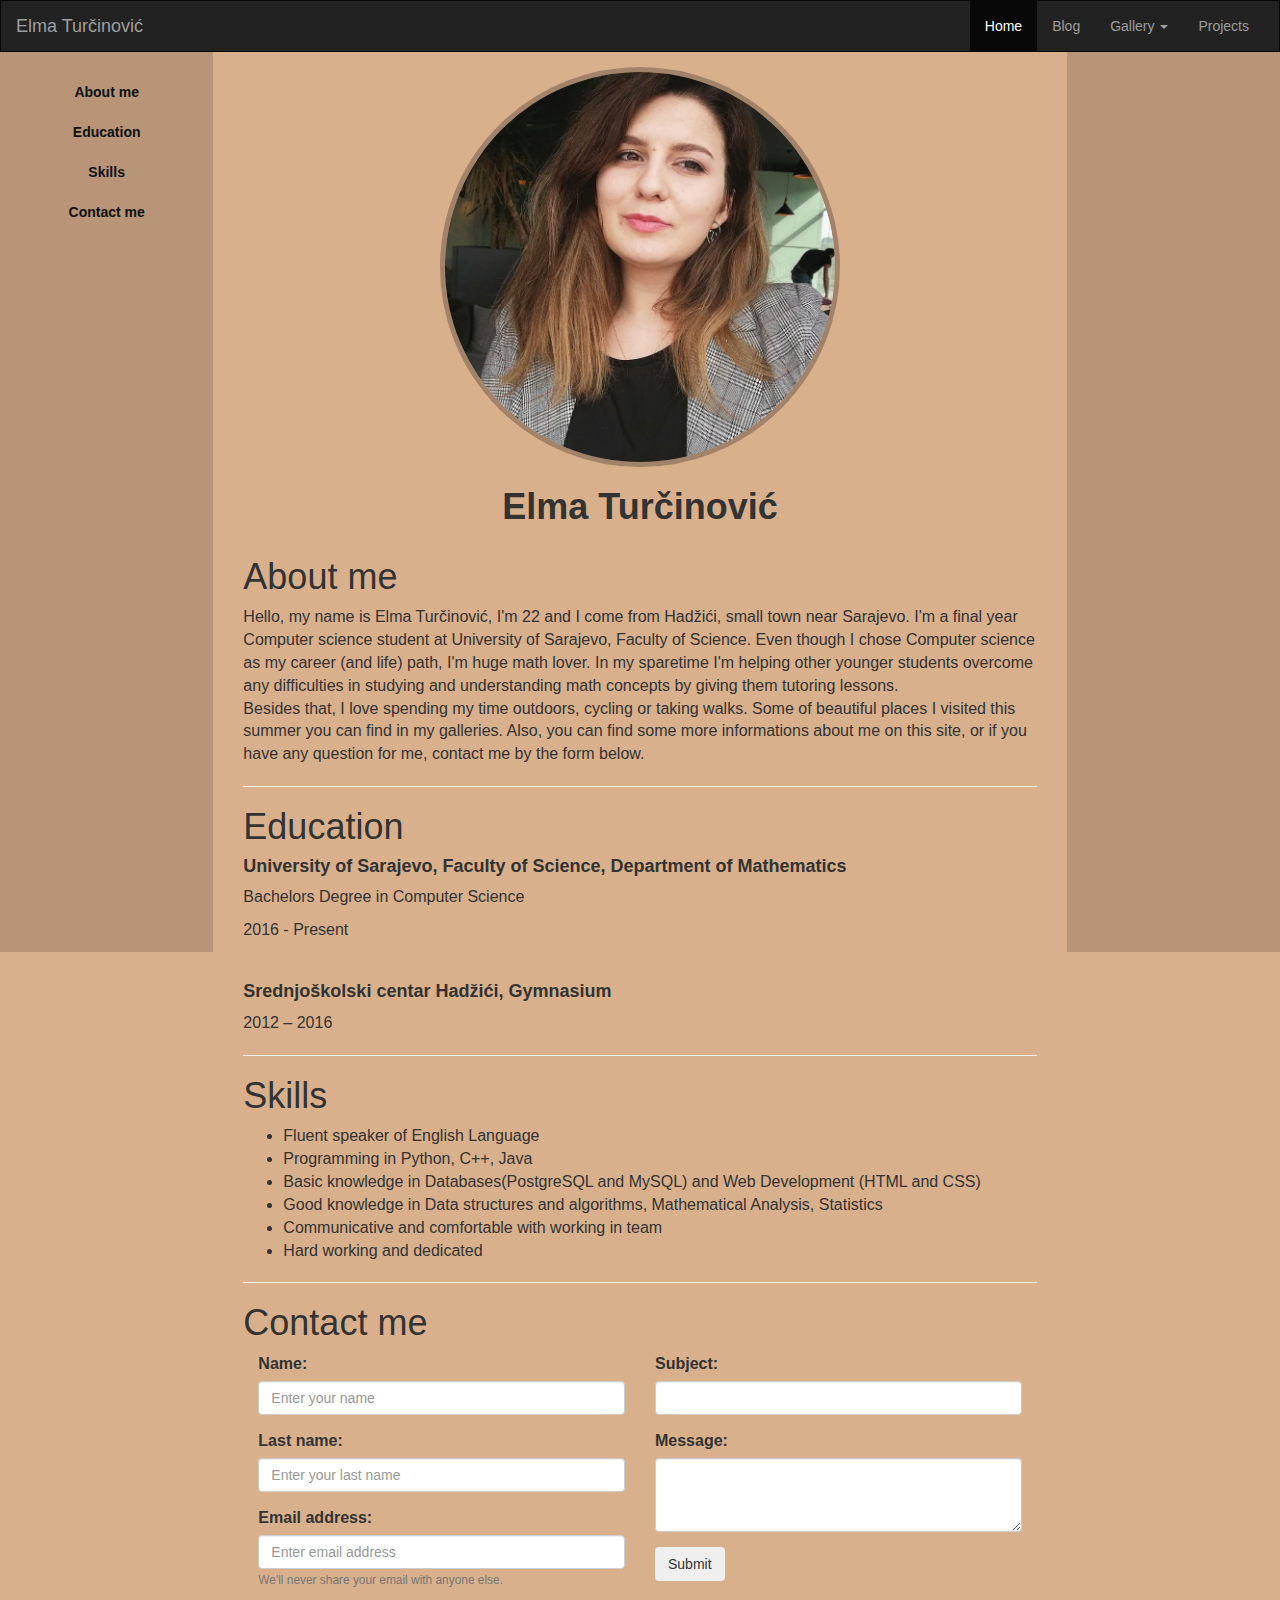
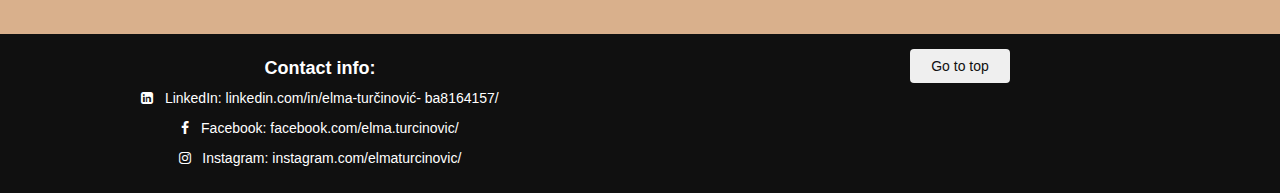
<file: index.html>
<!DOCTYPE html>
<html lang="en">
<head>
    <title>Home</title>
    <meta charset="utf-8">
    <meta name="viewport" content="width=device-width, initial-scale=1">
    <!-- Latest compiled and minified CSS -->
    <link rel="stylesheet" href="https://maxcdn.bootstrapcdn.com/bootstrap/3.4.1/css/bootstrap.min.css">
    <!-- jQuery library -->
    <script src="https://ajax.googleapis.com/ajax/libs/jquery/3.5.1/jquery.min.js"></script>
    <!-- Latest compiled JavaScript -->
    <script src="https://maxcdn.bootstrapcdn.com/bootstrap/3.4.1/js/bootstrap.min.js"></script>

    <link rel="stylesheet" href="https://cdnjs.cloudflare.com/ajax/libs/font-awesome/4.7.0/css/font-awesome.min.css">

    <link rel="stylesheet" href="style.css">
    <link rel="stylesheet" href="index_style.css">

    <!-- Favicon-->
    <link rel="apple-touch-icon" sizes="180x180" href="apple-touch-icon.png">
    <link rel="icon" type="image/x-icon" sizes="32x32" href="favicon-32x32.png">
    <link rel="icon" type="image/x-icon" sizes="16x16" href="favicon-16x16.png">
    <link rel="manifest" href="site.webmanifest">
</head>
<body>
    <!--From: https://www.w3schools.com/bootstrap/bootstrap_navbar.asp-->
    <nav class="navbar navbar-inverse">
        <div class="container-fluid">
            <div class="navbar-header">
                <button type="button" class="navbar-toggle" data-toggle="collapse" data-target="#myNavbar">
                    <span class="icon-bar"></span>
                    <span class="icon-bar"></span>
                    <span class="icon-bar"></span>
                </button>
                <a class="navbar-brand" href="#">Elma Turčinović</a>
            </div>
            <div class="collapse navbar-collapse" id="myNavbar">
                <ul class="nav navbar-nav navbar-right">
                    <li class="active"><a href="index.html">Home</a></li>
                    <li><a href="blog.html"> Blog </a></li>
                    <li class="dropdown"><a class="dropdown-toggle" data-toggle="dropdown" href="#"> Gallery <span class="caret"></span></a>
                        <ul class="dropdown-menu">
                            <li><a href="gallery1.html">Sarajevo</a></li>
                            <li><a href="gallery2.html">Bosnia and Herzegovina</a></li>
                        </ul>
                    </li>
                    <li><a href="projects.html">Projects</a></li>
                </ul>
            </div>
        </div>
    </nav>
<!--From: https://www.w3schools.com/bootstrap/bootstrap_templates.asp template webpage-->
    <div class="container-fluid text-center">
        <div class="row content">
            <div class="col-sm-2 sidenav">
                <ul class="nav flex-column">
                    <li class="nav-item vertical">
                        <a class="nav-link active" href="#about-me">About me</a>
                    </li>
                    <li class="nav-item vertical">
                        <a class="nav-link" href="#education">Education</a>
                    </li>
                    <li class="nav-item vertical">
                        <a class="nav-link" href="#skills">Skills</a>
                    </li>
                    <li class="nav-item vertical">
                        <a class="nav-link" href="#contact-me">Contact me</a>
                    </li>
                </ul>
            </div>

            <div class="col-sm-8 main">
                <div class="col-sm-12 slika">
                    <img src="slika2.jpg" id="homepage-slika" class="img-responsive" alt="Elma Turcinovic">
                </div>
                <div class="col-sm-12 ime">
                    <h1><b>Elma Turčinović</b></h1>
                </div>

                <div id= "main-content" class="col-sm-12 text-left">
                    <h1 id="about-me">About me</h1>
                    <p class="tx">Hello, my name is Elma Turčinović, I'm 22 and I come from Hadžići, small town near Sarajevo. I'm a final
                        year Computer science student at University of Sarajevo, Faculty of Science. Even though I chose Computer
                        science as my career (and life) path, I'm huge math lover. In my sparetime I'm helping other younger
                        students overcome any difficulties in studying and understanding math concepts by giving them tutoring
                        lessons. <br> Besides that, I love spending my time outdoors, cycling or taking walks. Some of beautiful places
                        I visited this summer you can find in my galleries. Also, you can find some more informations about me on this site,
                        or if you have any question for me, contact me by the form below.
                    </p>
                    <hr>
                    <h1 id="education">Education</h1>
                        <h4><b>University of Sarajevo, Faculty of Science, Department of
                            Mathematics</b></h4>
                        <p class="tx">Bachelors Degree in Computer Science</p>
                        <p class="tx">2016 - Present</p>
                        <br>
                        <h4><b>Srednjoškolski centar Hadžići, Gymnasium</b></h4>
                        <p class="tx">2012 – 2016</p>
                    <hr>
                    <h1 id="skills">Skills</h1>
                    <ul>
                        <li class="tx">Fluent speaker of English Language</li>
                        <li class="tx">Programming in Python, C++, Java</li>
                        <li class="tx">Basic knowledge in Databases(PostgreSQL and MySQL) and
                            Web Development (HTML and CSS)</li>
                        <li class="tx">Good knowledge in Data structures and algorithms,
                            Mathematical Analysis, Statistics</li>
                        <li class="tx">Communicative and comfortable with working in team</li>
                        <li class="tx">Hard working and dedicated</li>
                    </ul>
                    <hr>
                    <h1 id="contact-me">Contact me</h1>
                    <form>
                        <div class="col-sm-6">
                            <div class="form-group">
                                <label for="name" class="tx">Name:</label>
                                <input type="text" class="form-control" id="name" placeholder="Enter your name">
                            </div>

                            <div class="form-group">
                                <label for="surname" class="tx">Last name:</label>
                                <input type="text" class="form-control" id="surname" placeholder="Enter your last name">
                            </div>

                            <div class="form-group">
                                <label for="email" class="tx">Email address:</label>
                                <input type="email" class="form-control" id="email" placeholder="Enter email address">
                                <small id="emailHelp" class="form-text text-muted">We'll never share your email with anyone else.</small>
                            </div>
                        </div>
                        <div class="col-sm-6">
                            <div class="form-group">
                                <label for="message-subject" class="tx">Subject:</label>
                                <input type="text" class="form-control" id="message-subject">
                            </div>
                            <div class="form-group">
                                <label for="message" class="tx">Message:</label>
                                <textarea class="form-control" id="message" rows="3"></textarea>
                            </div>

                            <button type="submit" class="btn btn-light">Submit</button>
                        </div>
                    </form>
                </div>
            </div>
            <div class="col-sm-2 sidenav">

            </div>
        </div>
    </div>

    <footer class="container-fluid text-center">
        <div class="row content">
            <div class="col-sm-6 contact">
                <h4><b>Contact info:</b></h4>
                <p> <i class="fa fa-linkedin-square"></i> &nbsp; LinkedIn: <a href="https://www.linkedin.com/in/elma-tur%C4%8Dinovi%C4%87-ba8164157/">linkedin.com/in/elma-turčinović-
                    ba8164157/</a></p>
                <p> <i class="fa fa-facebook"> </i> &nbsp; Facebook: <a href="https://www.facebook.com/elma.turcinovic/">facebook.com/elma.turcinovic/</a></p>
                <p> <i class="fa fa-instagram"></i> &nbsp; Instagram: <a href="https://www.instagram.com/elmaturcinovic/">instagram.com/elmaturcinovic/</a> </p>
            </div>
            <div class="col-sm-6 top">
                <button type="button" class="btn btn-light" onclick="topFunction()" id="myBtn" title="Go to top">Go to top</button>
            </div>
        </div>
    </footer>

    <!--From: https://www.w3schools.com/howto/howto_js_scroll_to_top.asp-->
    <script>
        // When the user clicks on the button, scroll to the top of the document
        function topFunction() {
            document.body.scrollTop = 0;
            document.documentElement.scrollTop = 0;
        }
    </script>

</body>
</html>
</file>
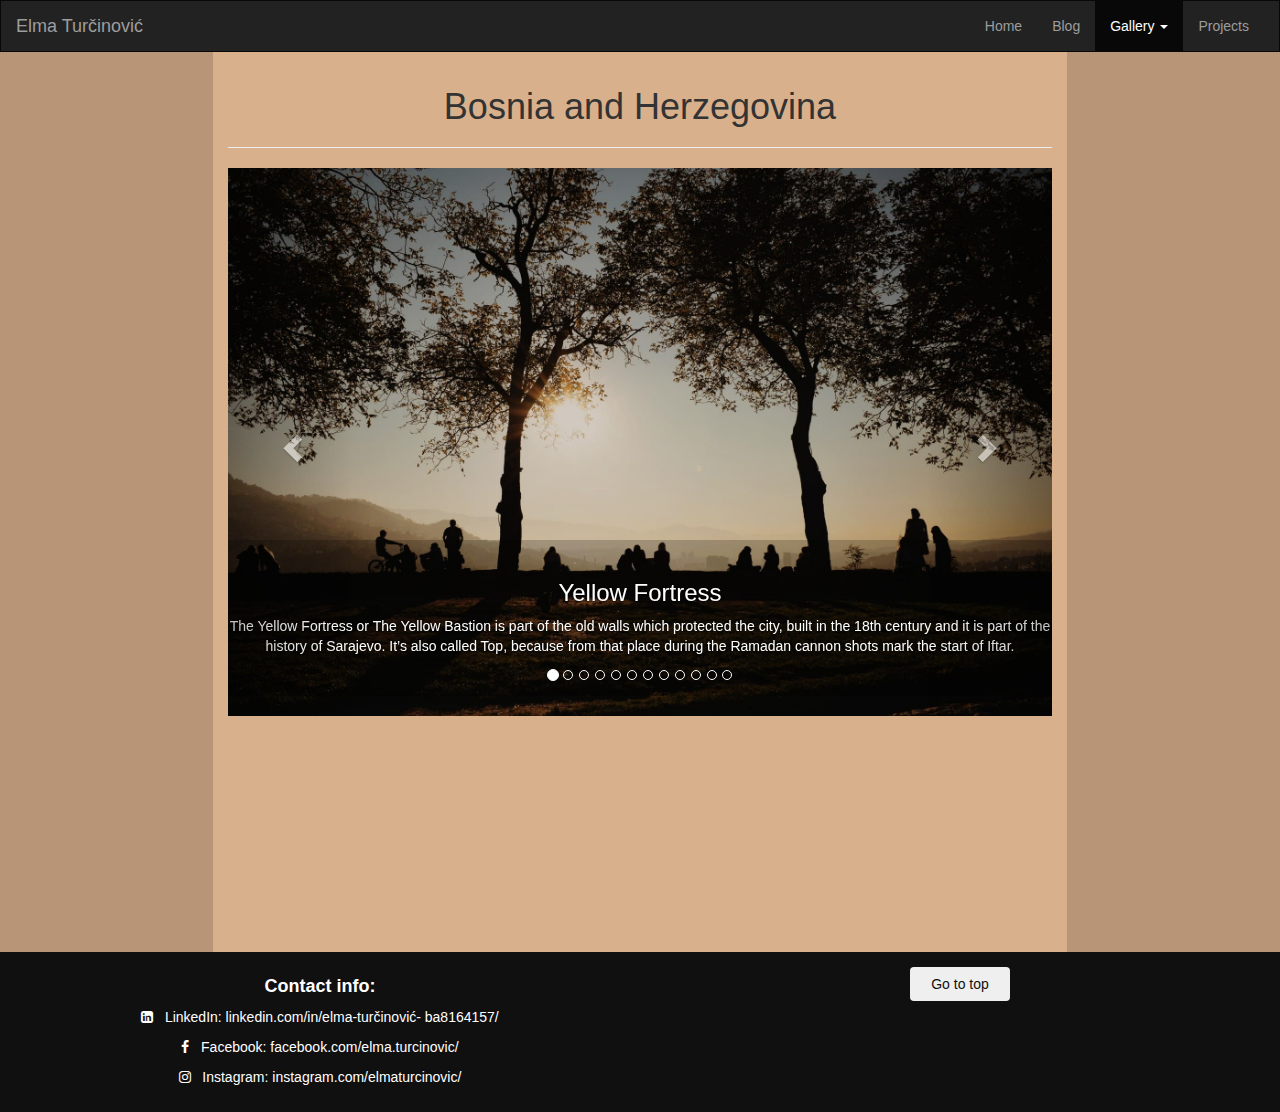
<file: gallery2.html>
<!DOCTYPE html>
<html lang="en">
<head>
    <title>Bosnia and Herzegovina</title>
    <meta charset="utf-8">
    <meta name="viewport" content="width=device-width, initial-scale=1">
    <!-- Latest compiled and minified CSS -->
    <link rel="stylesheet" href="https://maxcdn.bootstrapcdn.com/bootstrap/3.4.1/css/bootstrap.min.css">
    <!-- jQuery library -->
    <script src="https://ajax.googleapis.com/ajax/libs/jquery/3.5.1/jquery.min.js"></script>
    <!-- Latest compiled JavaScript -->
    <script src="https://maxcdn.bootstrapcdn.com/bootstrap/3.4.1/js/bootstrap.min.js"></script>

    <link rel="stylesheet" href="https://cdnjs.cloudflare.com/ajax/libs/font-awesome/4.7.0/css/font-awesome.min.css">

    <link rel="stylesheet" href="style.css">
    <link rel="stylesheet" href="gallery_style.css">

    <!-- Favicon-->
    <link rel="apple-touch-icon" sizes="180x180" href="apple-touch-icon.png">
    <link rel="icon" type="image/x-icon" sizes="32x32" href="favicon-32x32.png">
    <link rel="icon" type="image/x-icon" sizes="16x16" href="favicon-16x16.png">
    <link rel="manifest" href="site.webmanifest">
</head>
<body>
    <nav class="navbar navbar-inverse">
        <div class="container-fluid">
            <div class="navbar-header">
                <button type="button" class="navbar-toggle" data-toggle="collapse" data-target="#myNavbar">
                    <span class="icon-bar"></span>
                    <span class="icon-bar"></span>
                    <span class="icon-bar"></span>
                </button>
                <a class="navbar-brand" href="#">Elma Turčinović</a>
            </div>
            <div class="collapse navbar-collapse" id="myNavbar">
                <ul class="nav navbar-nav navbar-right">
                    <li><a href="index.html">Home</a></li>
                    <li><a href="blog.html">Blog</a></li>
                    <li class="active dropdown"><a class="dropdown-toggle" data-toggle="dropdown" href="#"> Gallery <span class="caret"></span></a>
                        <ul class="dropdown-menu">
                            <li><a href="gallery1.html">Sarajevo</a></li>
                            <li><a href="gallery2.html">Bosnia and Herzegovina</a></li>
                        </ul>
                    </li>
                    <li><a href="projects.html">Projects</a></li>
                </ul>
            </div>
        </div>
    </nav>
    <div class="container-fluid text-center">
        <div class="row content gal2">
            <div class="col-sm-2 sidenav">
            </div>

            <div class="col-sm-8 main gal2">
                <h1>Bosnia and Herzegovina</h1>
                <hr>
                <!--From: https://getbootstrap.com/docs/4.0/components/carousel/-->
                <div id="myCarousel" class="carousel slide" data-ride="carousel">
                    <!-- Indicators -->
                    <ol class="carousel-indicators">
                        <li data-target="#myCarousel" data-slide-to="0" class="active"></li>
                        <li data-target="#myCarousel" data-slide-to="1"></li>
                        <li data-target="#myCarousel" data-slide-to="2"></li>
                        <li data-target="#myCarousel" data-slide-to="3"></li>
                        <li data-target="#myCarousel" data-slide-to="4"></li>
                        <li data-target="#myCarousel" data-slide-to="5"></li>
                        <li data-target="#myCarousel" data-slide-to="6"></li>
                        <li data-target="#myCarousel" data-slide-to="7"></li>
                        <li data-target="#myCarousel" data-slide-to="8"></li>
                        <li data-target="#myCarousel" data-slide-to="9"></li>
                        <li data-target="#myCarousel" data-slide-to="10"></li>
                        <li data-target="#myCarousel" data-slide-to="11"></li>
                    </ol>

                    <!-- Wrapper for slides -->
                    <div class="carousel-inner">
                        <div class="item active">
                            <img class="img-gal2" src="BiH/žuta_tabija.jpg" alt="Žuta tabija">
                            <div class="carousel-caption">
                                <h3>Yellow Fortress</h3>
                                <p>The Yellow Fortress or The Yellow Bastion is part of the old walls which
                                    protected the city, built in the 18th century and it is part of the history of Sarajevo.
                                    It’s also called Top, because from that place during the Ramadan cannon shots mark
                                    the start of Iftar.</p>
                            </div>
                        </div>

                        <div class="item">
                            <img class="img-gal2" src="BiH/mostar2.jpg" alt="Mostar">
                            <div class="carousel-caption">
                                <h3>Mostar</h3>
                                <p>Mostar is a small medieval town in central Herzegovina, located on the banks of the Neretva River.
                                    It was always the cultural and economic center of Herzegovina region.</p>
                            </div>
                        </div>

                        <div class="item">
                            <img class="img-gal2" src="BiH/mostar1.jpg" alt="Mostar">
                            <div class="carousel-caption">
                                <h3>Mostar</h3>
                                <p>The Ottoman-style Old Bridge (Stari Most) from 16th century is the most notable architectural landmark of Mostar.
                                    Stretching 28 metres across the Neretva River, it connected the two sides of the city for 427 years,
                                    until it was destroyed in 1993 during the Bosnian War. Thanks to post-war restoration efforts,
                                    the bridge was reconstructed in 2004.
                                    Today, the Stari Most is Mostar’s (and probably Bosnia and Herzegovina’s) most famous sight.</p>
                            </div>
                        </div>

                        <div class="item">
                            <img class="img-gal2" src="BiH/mostar3.jpg" alt="Mostar">
                            <div class="carousel-caption">
                                <h3>Mostar</h3>
                                <p>The Ottomans brought copperware into fashion in Bosnia.
                                    For centuries, artisans designed and crafted objects into plates, coffee pots and ornaments.
                                    Walk through Mostar’s cobbled streets leading up the Stari Most and listen to the clank, clank, clank of the hammer.
                                    Admire their designs and craftsmanship or hunt for a special Bosnian souvenir to take home.</p>
                            </div>
                        </div>

                        <div class="item">
                            <img class="img-gal2" src="BiH/bjelasnica2.jpg" alt="Bjelasnica">
                            <div class="carousel-caption">
                                <h3>Bjelašnica</h3>
                                <p> Bjelašnica is a mountain in central Bosnia and Herzegovina. It is found directly to the southwest of Sarajevo,
                                    bordering Mt. Igman.
                                    Bjelašnica's tallest peak, by which the whole mountain group got its name, rises to an elevation of
                                    2067 meters (6782 feet).</p>
                            </div>
                        </div>

                        <div class="item">
                            <img class="img-gal2" src="BiH/bjelašnica.jpg" alt="Bjelasnica">
                            <div class="carousel-caption">
                                <h3>Bjelašnica</h3>
                                <p> Mountain Bjelašnica is one of the mountains that hosted the Winter Olympic Games in 1984.
                                    This was not a surprise since some of its trails belong to the top European ski slopes.
                                    Also, its challenging forest runs are ideal for skilled skiers and snowboarders.</p>
                            </div>
                        </div>

                        <div class="item">
                            <img class="img-gal2" src="BiH/nula.jpg" alt="Nula lake">
                            <div class="carousel-caption">
                                <h3>Nula lake</h3>
                                <p>Lake “Nula” in Vares is the largest well of drinking water in BiH,
                                    and lovers of nature are trying to make an attractive tourist destination,
                                    in order for it not to be just a place for local population to swim during the summer season.
                                    This lake was created on the surface burrow of the former iron ore mine.
                                    It is about 500 metres long, 300 m wide and 100 m deep.People are visiting it not just for swimming,
                                    but also for fishing, walking, taking photos etc.</p>
                            </div>
                        </div>

                        <div class="item">
                            <img class="img-gal2" src="BiH/foča.jpg" alt="Foča">
                            <div class="carousel-caption">
                                <h3>Sand Pyramids od Foča</h3>
                                <p>On the ninth kilometer of the old Foča-Miljevina-Sarajevo road, in the place called Pirni Do,
                                    there are Sand Pyramids, and are a real masterpiece of the nature.This unique geomorphologic
                                    phenomenon has been created for many years. By erosion of the soil and under the influence of
                                    aggressive friction of frosts, summer heat, rain and strong winds, figures of interesting
                                    shapes were created. Their shape and composition are reminiscent of the Pyramids in Colorado (USA),
                                    Dolomites (Italy), the Valcea region in Romania, or the pyramids in Devil's Town (Đavolja Varoš, Serbia)</p>
                            </div>
                        </div>

                        <div class="item">
                            <img class="img-gal2" src="BiH/kravice.jpg" alt="Kravice">
                            <div class="carousel-caption">
                                <h3>Kravica waterfalls</h3>
                                <p>In Southern Bosnia, about 40km south of gorgeous Mostar on the Trebizat river lie the Kravica Waterfalls.
                                    The waterfalls themselves are about 25m high (80 feet)are 25 meters high and are so spectacular
                                    that they are also called “mini-Niagara falls”.</p>
                            </div>
                        </div>

                        <div class="item">
                            <img class="img-gal2" src="BiH/neum.jpg" alt="Neum">
                            <div class="carousel-caption">
                                <h3>Neum</h3>
                                <p>Neum is the only seaside tourist town in Bosnia and Herzegovina, built on the steep slopes
                                    of the gulf of Neum – Klek, which friendly opens its heart and gives its Mediterranean soul,
                                    welcoming each and every benevolent guest no matter what part of the world he is coming from.
                                    The Neum riviera is 9 km long, and thanks to the indentedness of the coast that length spreads out to 24 km.</p>
                            </div>
                        </div>

                        <div class="item">
                            <img class="img-gal2" src="BiH/skakavac.jpg" alt="Skakavac">
                            <div class="carousel-caption">
                                <h3>Skakavac</h3>
                                <p>Skakavac ("grasshopper" in English) is a waterfall in Bosnia and Herzegovina.
                                    It is 12 kilometres northeast of Sarajevo, above the village of Nahorevo.
                                    At 98 metres (322 ft), it is one of the tallest waterfalls in the Balkans.
                                    Visitors may hike from Sarajevo through Nahorevo and the Skakavac Nature Preserve
                                    and it is well known hike tour.</p>
                            </div>
                        </div>

                    </div>

                    <!-- Left and right controls -->
                    <a class="left carousel-control" href="#myCarousel" data-slide="prev">
                        <span class="glyphicon glyphicon-chevron-left"></span>
                        <span class="sr-only">Previous</span>
                    </a>
                    <a class="right carousel-control" href="#myCarousel" data-slide="next">
                        <span class="glyphicon glyphicon-chevron-right"></span>
                        <span class="sr-only">Next</span>
                    </a>
                </div>

            </div>
            <div class="col-sm-2 sidenav">

            </div>
        </div>
    </div>

    <footer class="container-fluid text-center">
        <div class="row content">
            <div class="col-sm-6 contact">
                <h4><b>Contact info:</b></h4>
                <p> <i class="fa fa-linkedin-square"></i> &nbsp; LinkedIn: <a href="https://www.linkedin.com/in/elma-tur%C4%8Dinovi%C4%87-ba8164157/">linkedin.com/in/elma-turčinović-
                    ba8164157/</a></p>
                <p> <i class="fa fa-facebook"> </i> &nbsp; Facebook: <a href="https://www.facebook.com/elma.turcinovic/">facebook.com/elma.turcinovic/</a></p>
                <p> <i class="fa fa-instagram"></i> &nbsp; Instagram: <a href="https://www.instagram.com/elmaturcinovic/">instagram.com/elmaturcinovic/</a> </p>
            </div>
            <div class="col-sm-6 top">
                <button type="button" class="btn btn-light" onclick="topFunction()" id="myBtn" title="Go to top">Go to top</button>
            </div>
        </div>
    </footer>
    <script>
        // When the user clicks on the button, scroll to the top of the document
        function topFunction() {
            document.body.scrollTop = 0;
            document.documentElement.scrollTop = 0;
        }
    </script>
</body>
</html>
</file>
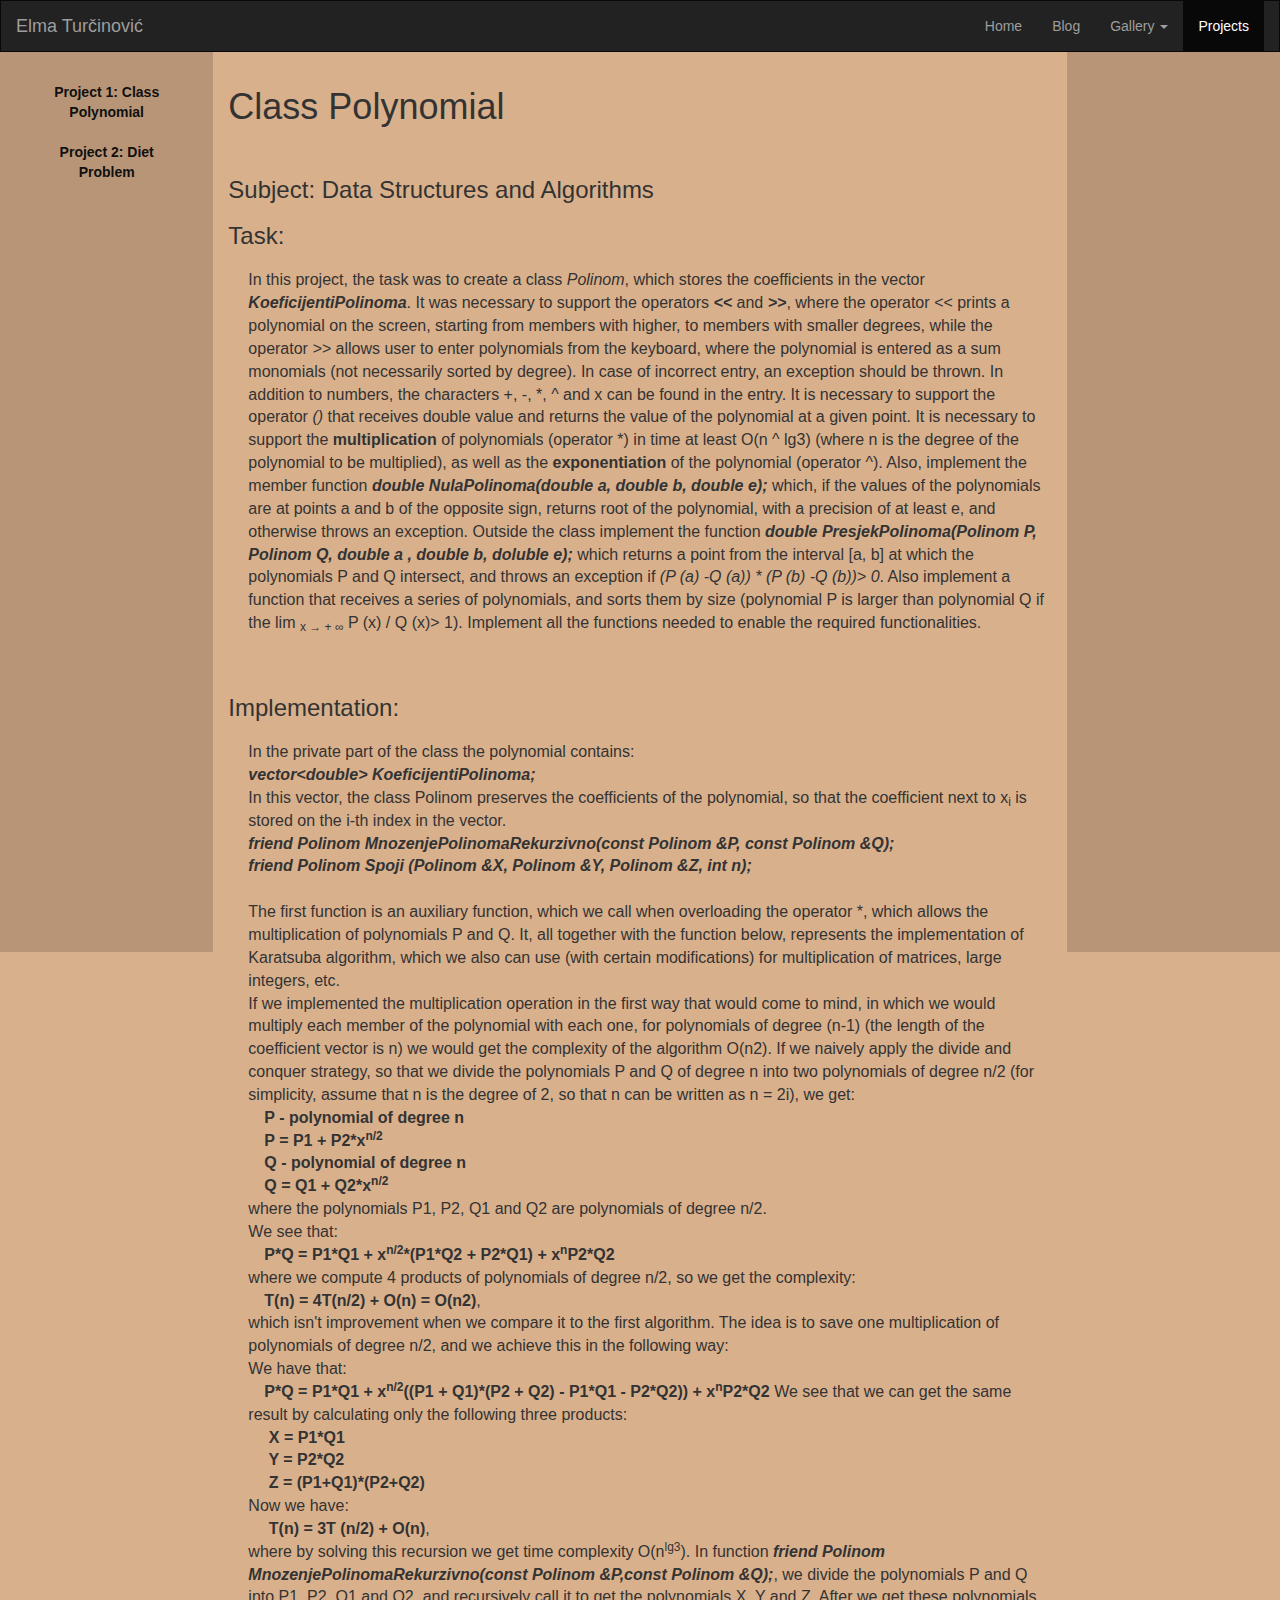
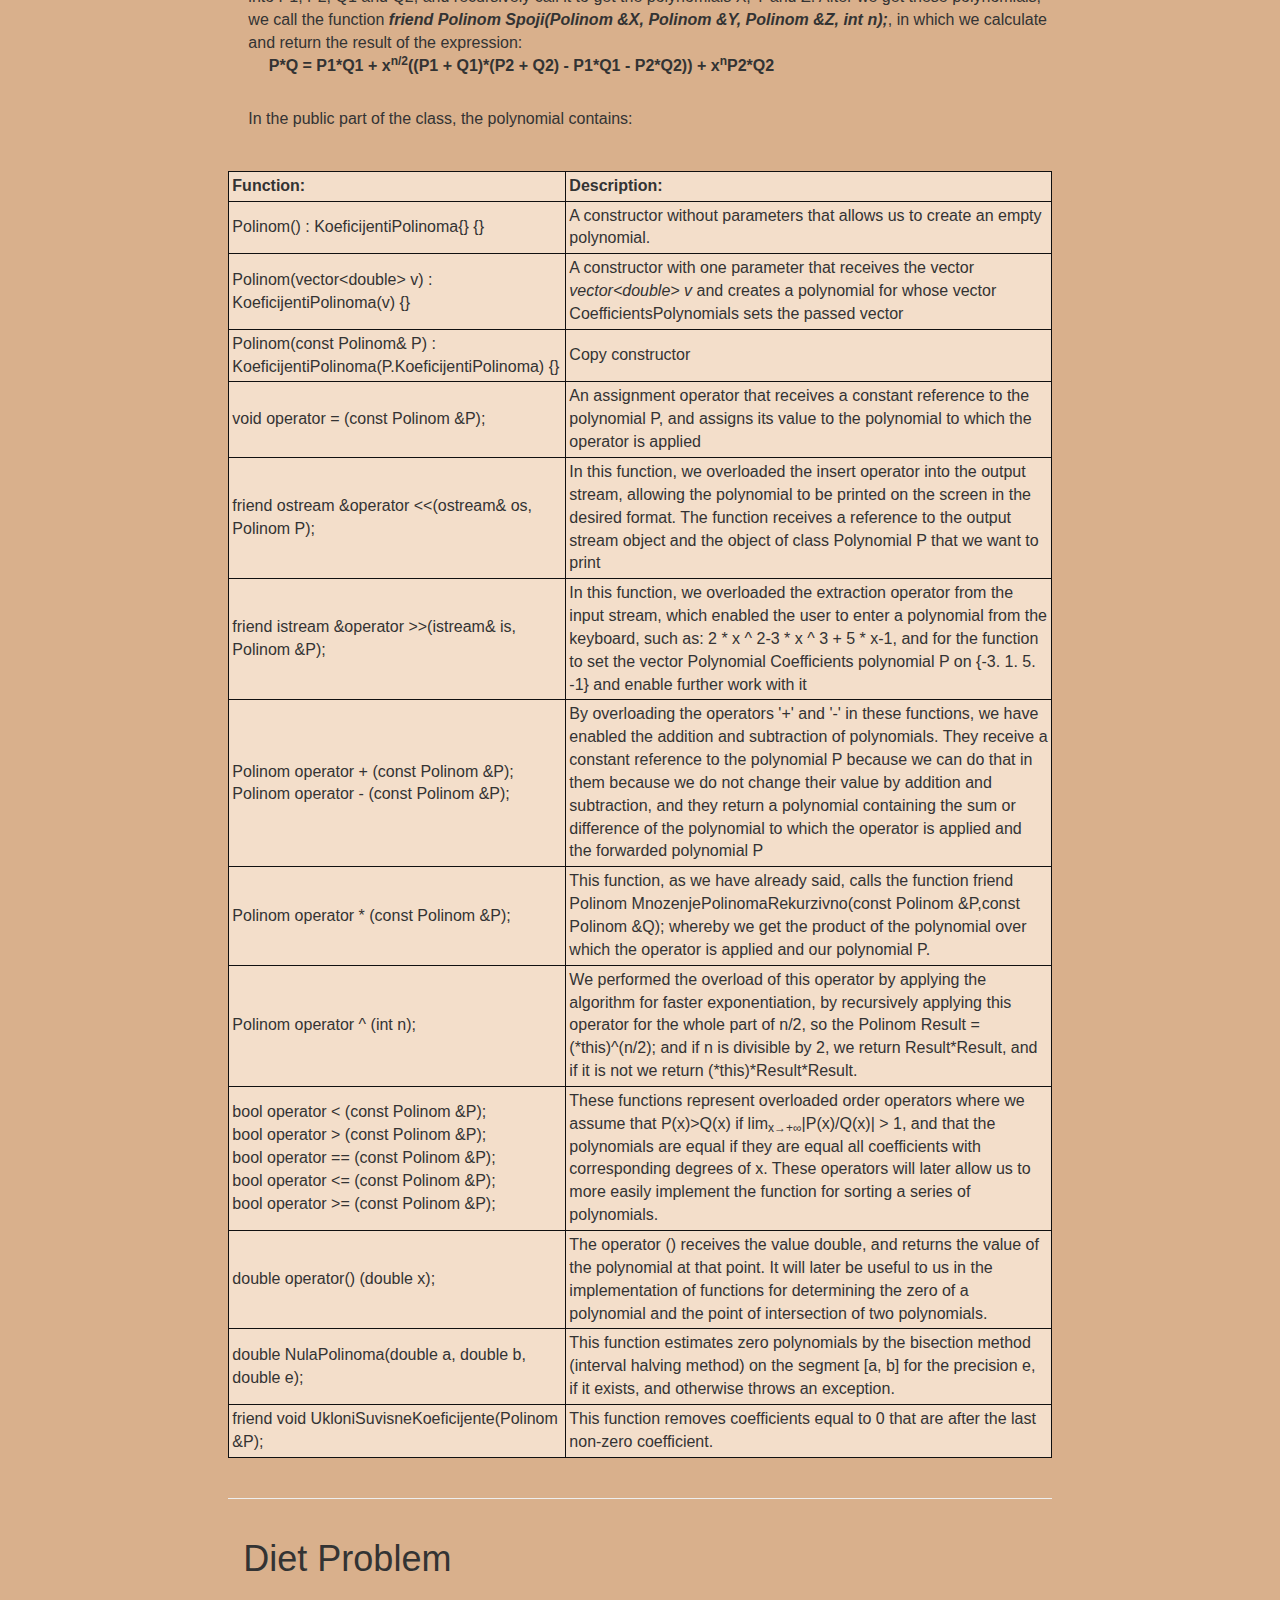
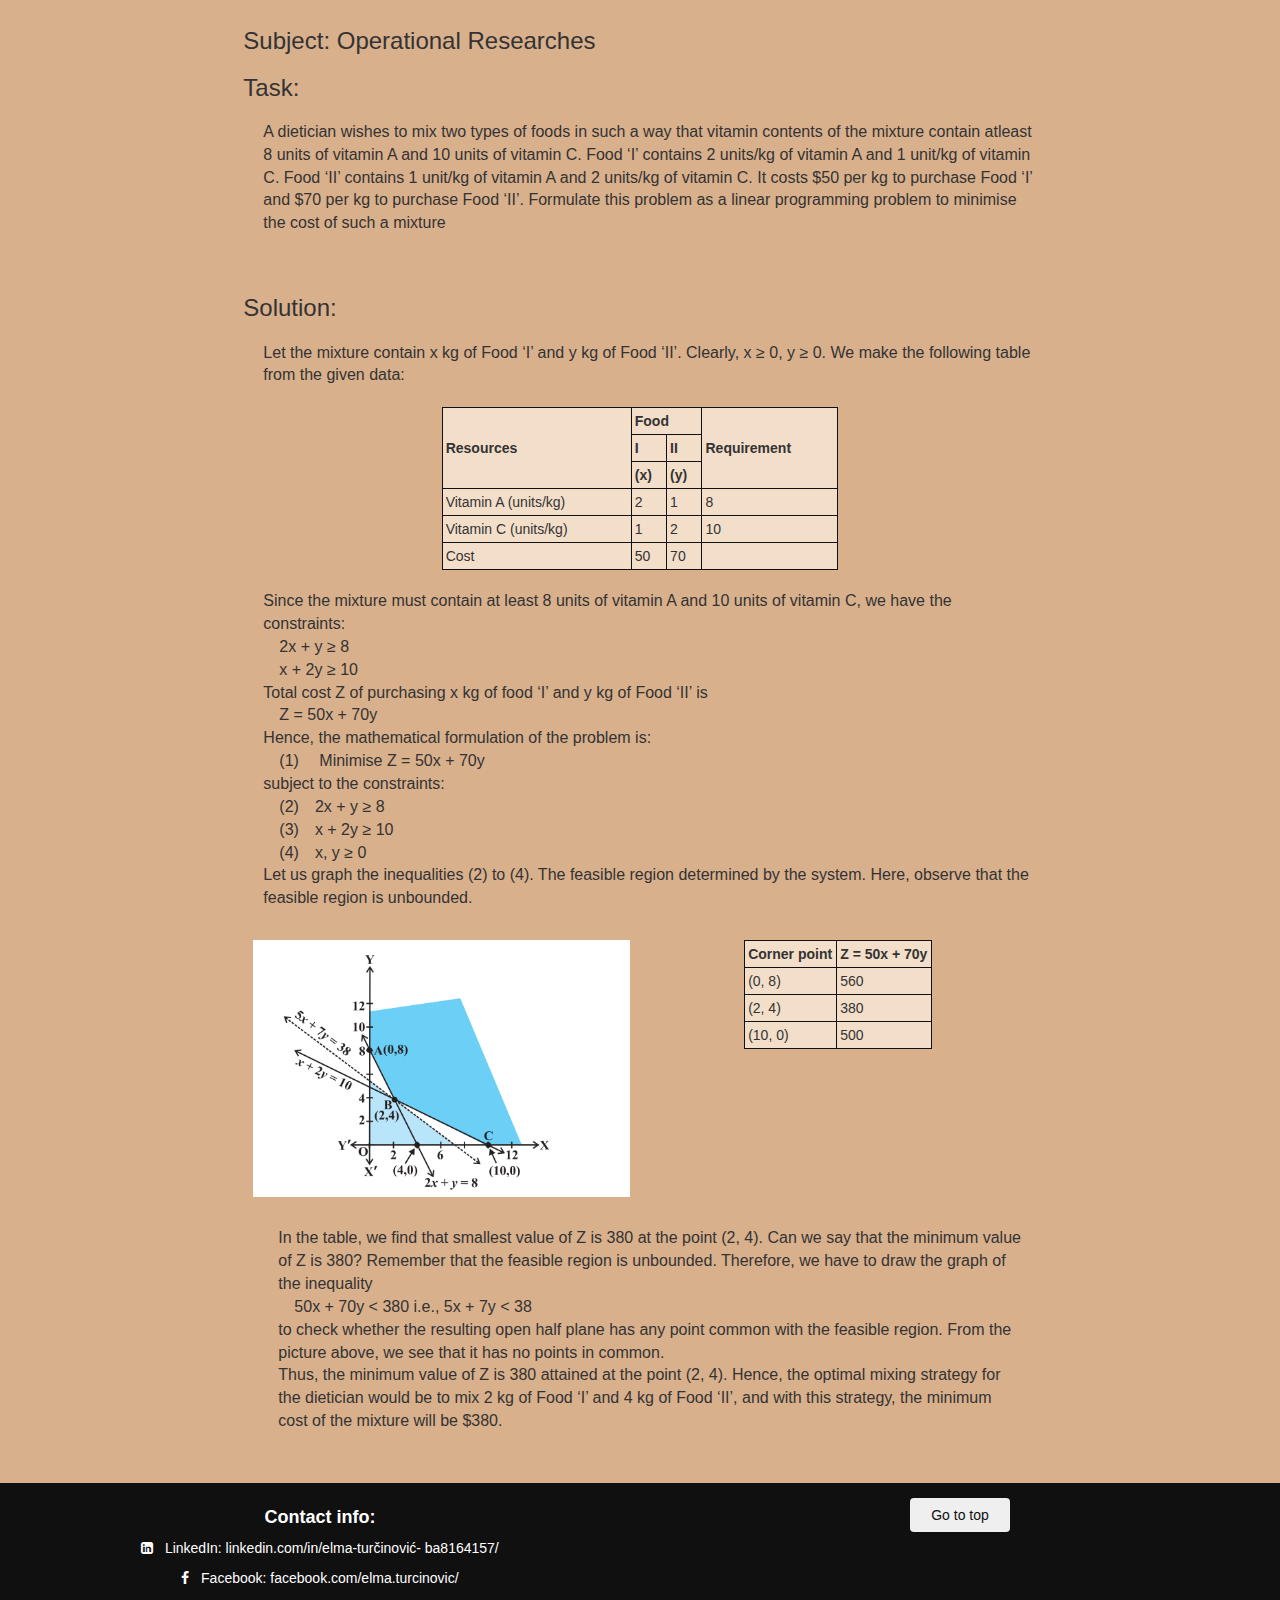
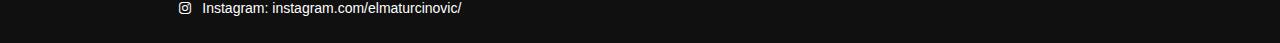
<file: projects.html>
<!DOCTYPE html>
<html lang="en">
<head>
    <title>Projects</title>
    <meta charset="utf-8">
    <meta name="viewport" content="width=device-width, initial-scale=1">
    <!-- Latest compiled and minified CSS -->
    <link rel="stylesheet" href="https://maxcdn.bootstrapcdn.com/bootstrap/3.4.1/css/bootstrap.min.css">
    <!-- jQuery library -->
    <script src="https://ajax.googleapis.com/ajax/libs/jquery/3.5.1/jquery.min.js"></script>
    <!-- Latest compiled JavaScript -->
    <script src="https://maxcdn.bootstrapcdn.com/bootstrap/3.4.1/js/bootstrap.min.js"></script>

    <link rel="stylesheet" href="https://cdnjs.cloudflare.com/ajax/libs/font-awesome/4.7.0/css/font-awesome.min.css">

    <link rel="stylesheet" href="style.css">
    <link rel="stylesheet" href="projects_style.css">

    <!-- Favicon-->
    <link rel="apple-touch-icon" sizes="180x180" href="apple-touch-icon.png">
    <link rel="icon" type="image/x-icon" sizes="32x32" href="favicon-32x32.png">
    <link rel="icon" type="image/x-icon" sizes="16x16" href="favicon-16x16.png">
    <link rel="manifest" href="site.webmanifest">
</head>
<body>

<nav class="navbar navbar-inverse">
    <div class="container-fluid">
        <div class="navbar-header">
            <button type="button" class="navbar-toggle" data-toggle="collapse" data-target="#myNavbar">
                <span class="icon-bar"></span>
                <span class="icon-bar"></span>
                <span class="icon-bar"></span>
            </button>
            <a class="navbar-brand" href="#">Elma Turčinović</a>
        </div>
        <div class="collapse navbar-collapse" id="myNavbar">
            <ul class="nav navbar-nav navbar-right">
                <li><a href="index.html">Home</a></li>
                <li><a href="blog.html">Blog</a></li>
                <li class="dropdown"><a class="dropdown-toggle" data-toggle="dropdown" href="#"> Gallery <span class="caret"></span></a>
                    <ul class="dropdown-menu">
                        <li><a href="gallery1.html">Sarajevo</a></li>
                        <li><a href="gallery2.html">Bosnia and Herzegovina</a></li>
                    </ul>
                </li>
                <li class="active"><a href="projects.html">Projects</a></li>
            </ul>
        </div>
    </div>
</nav>
<div class="container-fluid text-center">
    <div class="row content">
        <div class="col-sm-2 sidenav">
            <ul class="nav flex-column">
                <li class="nav-item vertical">
                    <a class="nav-link active" href="#project1">Project 1: Class Polynomial</a>
                </li>
                <li class="nav-item vertical">
                    <a class="nav-link" href="#project2">Project 2: Diet Problem</a>
                </li>
            </ul>
        </div>

        <div class="col-sm-8 main">
            <div class="pr">
                <h1 id="project1">Class Polynomial</h1>
                <br>
                <h3>Subject: Data Structures and Algorithms</h3>
                <h3>Task:</h3>
                <p class="tema tx">In this project, the task was to create a class <i>Polinom</i>, which stores the coefficients in the vector
                    <i><b>KoeficijentiPolinoma</b></i>. It was necessary to support the operators <i><b><<</b></i> and <i><b>>></b></i>, where the operator
                    <i><<</i> prints a polynomial on the screen, starting from members with higher, to members with smaller degrees,
                    while the operator  <i>>></i> allows user to enter polynomials from the keyboard, where the polynomial is entered as
                    a sum monomials (not necessarily sorted by degree). In case of incorrect entry, an exception should be
                    thrown. In addition to numbers, the characters +, -, *, ^ and x can be found in the entry.
                    It is necessary to support the operator  <i>()</i> that receives double value and returns the value of the polynomial
                    at a given point. It is necessary to support the <b>multiplication</b> of polynomials (operator *) in time at
                    least O(n ^ lg3) (where n is the degree of the polynomial to be multiplied), as well as the <b>exponentiation</b>
                    of the polynomial (operator ^).
                    Also, implement the member function <i><b>double NulaPolinoma(double a, double b, double e);</b></i> which, if the
                    values of the polynomials are at points a and b of the opposite sign, returns root of the
                    polynomial, with a precision of at least e, and otherwise throws an exception.
                    Outside the class implement the function <i><b>double PresjekPolinoma(Polinom P, Polinom Q, double a
                        , double b, doluble e);</b></i> which returns a point from the interval [a, b] at which the polynomials P and Q
                    intersect, and throws an exception if <i>(P (a) -Q (a)) * (P (b) -Q (b))> 0</i>.
                    Also implement a function that receives a series of polynomials, and sorts them by size (polynomial P
                    is larger than polynomial Q if the lim <sub>x → + ∞</sub> P (x) / Q (x)> 1).
                    Implement all the functions needed to enable the required functionalities.</p>
                <br>
                <h3>Implementation:</h3>
                <p class="tema tx">
                    In the private part of the class the polynomial contains:<br>
                    <i><b>vector&lt;double&gt; KoeficijentiPolinoma; </b></i><br>
                    In this vector, the class Polinom preserves the coefficients of the polynomial, so that the coefficient
                    next to x<sub>i</sub> is stored on the i-th index in the vector.<br>

                    <i><b>friend Polinom MnozenjePolinomaRekurzivno(const Polinom &P, const Polinom &Q); </b></i><br>
                    <i><b>friend Polinom Spoji (Polinom &X, Polinom &Y, Polinom &Z, int n);</b></i><br>
                    <br>
                    The first function is an auxiliary function, which we call when overloading the operator *, which allows
                    the multiplication of polynomials P and Q. It, all together with the function below, represents the implementation
                    of Karatsuba algorithm, which we also can use (with certain modifications) for multiplication of matrices, large integers, etc.<br>
                    If we implemented the multiplication operation in the first way that would come to mind, in which we would multiply each member
                    of the polynomial with each one, for polynomials of degree (n-1) (the length of the coefficient vector is n) we would get the
                    complexity of the algorithm O(n2). If we naively apply the divide and conquer strategy, so that we divide the polynomials P
                    and Q of degree n into two polynomials of degree n/2 (for simplicity, assume that n is the degree of 2, so that n can be written
                    as n = 2i), we get:<br>
                    <b> &emsp;P - polynomial of degree n <br>
                        &emsp;P = P1 + P2*x<sup>n/2</sup> <br>
                        &emsp;Q - polynomial of degree n <br>
                        &emsp;Q = Q1 + Q2*x<sup>n/2</sup><br></b>
                    where the polynomials P1, P2, Q1 and Q2 are polynomials of degree n/2.<br>
                    We see that:<br>
                    <b> &emsp;P*Q = P1*Q1 + x<sup>n/2</sup>*(P1*Q2 + P2*Q1) + x<sup>n</sup>P2*Q2</b><br>
                    where we compute 4 products of polynomials of degree n/2, so we get the complexity:<br>
                    <b> &emsp;T(n) = 4T(n/2) + O(n) = O(n2)</b>,<br>
                    which isn't improvement when we compare it to the first algorithm.
                    The idea is to save one multiplication of polynomials of degree n/2, and we achieve this in the following way:<br>
                    We have that:<br>
                    <b> &emsp;P*Q = P1*Q1 + x<sup>n/2</sup>((P1 + Q1)*(P2 + Q2) - P1*Q1 - P2*Q2)) + x<sup>n</sup>P2*Q2</b>
                    We see that we can get the same result by calculating only the following three products:<br>
                    <b> &emsp; X = P1*Q1<br>
                        &emsp; Y = P2*Q2<br>
                        &emsp; Z = (P1+Q1)*(P2+Q2)<br></b>
                    Now we have: <br>
                    <b> &emsp; T(n) = 3T (n/2) + O(n)</b>,<br>
                    where by solving this recursion we get time complexity O(n<sup>lg3</sup>).
                    In function <i><b>friend Polinom MnozenjePolinomaRekurzivno(const Polinom &P,const Polinom &Q);</b></i>,
                    we divide the polynomials P and Q into P1, P2, Q1 and Q2, and recursively call it to get the polynomials X, Y and Z.
                    After we get these polynomials, we call the function <i><b>friend Polinom Spoji(Polinom &X, Polinom &Y, Polinom &Z, int n);</b></i>,
                    in which we calculate and return the result of the expression:<br>
                    <b> &emsp; P*Q = P1*Q1 + x<sup>n/2</sup>((P1 + Q1)*(P2 + Q2) - P1*Q1 - P2*Q2)) + x<sup>n</sup>P2*Q2</b>
                </p>
                <p class="tema tx">
                    In the public part of the class, the polynomial contains:
                </p>
                <br>
                <table id="funkcije">
                    <tr>
                        <th class="tx">Function:</th>
                        <th class="tx">Description:</th>
                    </tr>
                    <tr>
                        <td class="tx fname">
                            Polinom() : KoeficijentiPolinoma{} {}
                        </td>
                        <td class="tx">
                            A constructor without parameters that allows us to create an empty polynomial.
                        </td>
                    </tr>
                    <tr>
                        <td class="tx fname">
                            Polinom(vector&lt;double&gt; v) : KoeficijentiPolinoma(v) {}
                        </td>
                        <td class="tx">
                            A constructor with one parameter that receives the vector
                            <i>vector&lt;double&gt; v</i> and creates a polynomial for whose vector CoefficientsPolynomials sets the passed vector
                        </td>
                    </tr>
                    <tr>
                        <td class="tx fname">
                            Polinom(const Polinom& P) : KoeficijentiPolinoma(P.KoeficijentiPolinoma) {}
                        </td>
                        <td class="tx">
                            Copy constructor
                        </td>
                    </tr>
                    <tr>
                        <td class="tx fname">
                            void operator = (const Polinom &P);
                        </td>
                        <td class="tx">
                            An assignment operator that receives a constant reference to the polynomial P,
                            and assigns its value to the polynomial to which the operator is applied
                        </td>
                    </tr>
                    <tr>
                        <td class="tx fname">
                            friend ostream &operator <<(ostream& os, Polinom P);
                        </td>
                        <td class="tx">
                            In this function, we overloaded the insert operator into the output stream,
                            allowing the polynomial to be printed on the screen in the desired format.
                            The function receives a reference to the output stream object and the object of class Polynomial P that we want to print
                        </td>
                    </tr>
                    <tr>
                        <td class="tx fname">
                            friend istream &operator >>(istream& is, Polinom &P);
                        </td>
                        <td class="tx">
                            In this function, we overloaded the extraction operator from the input stream, which enabled the user to enter a polynomial
                            from the keyboard, such as: 2 * x ^ 2-3 * x ^ 3 + 5 * x-1, and for the function to set the vector Polynomial Coefficients
                            polynomial P on {-3. 1. 5. -1} and enable further work with it
                        </td>
                    </tr>
                    <tr>
                        <td class="tx fname">
                            Polinom operator + (const Polinom &P);<br>
                            Polinom operator - (const Polinom &P);
                        </td>
                        <td class="tx">
                            By overloading the operators '+' and '-' in these functions, we have enabled the addition and subtraction of polynomials.
                            They receive a constant reference to the polynomial P because we can do that in them because we do not change their value
                            by addition and subtraction, and they return a polynomial containing the sum or difference of the polynomial to which the
                            operator is applied and the forwarded polynomial P
                        </td>
                    </tr>
                    <tr>
                        <td class="tx fname">
                            Polinom operator * (const Polinom &P);
                        </td>
                        <td class="tx">
                            This function, as we have already said, calls the function friend Polinom MnozenjePolinomaRekurzivno(const Polinom &P,const Polinom &Q);
                            whereby we get the product of the polynomial over which the operator is applied and our polynomial P.
                        </td>
                    </tr>
                    <tr>
                        <td class="tx fname">
                            Polinom operator ^ (int n);
                        </td>
                        <td class="tx">
                            We performed the overload of this operator by applying the algorithm for faster exponentiation, by recursively applying this operator for the
                            whole part of n/2, so the Polinom Result = (*this)^(n/2); and if n is divisible by 2, we return Result*Result,
                            and if it is not we return (*this)*Result*Result.
                        </td>
                    </tr>
                    <tr>
                        <td class="tx fname">
                            bool operator < (const Polinom &P);<br>
                            bool operator > (const Polinom &P);<br>
                            bool operator == (const Polinom &P);<br>
                            bool operator <= (const Polinom &P);<br>
                            bool operator >= (const Polinom &P);
                        </td>
                        <td class="tx">
                            These functions represent overloaded order operators where we assume that P(x)>Q(x) if lim<sub>x→+∞</sub>|P(x)/Q(x)| > 1,
                            and that the polynomials are equal if they are equal all coefficients with corresponding degrees of x.
                            These operators will later allow us to more easily implement the function for sorting a series of polynomials.
                        </td>
                    </tr>
                    <tr>
                        <td class="tx fname">
                            double operator() (double x);
                        </td>
                        <td class="tx">
                            The operator () receives the value double, and returns the value of the polynomial at that point. It will later be useful
                            to us in the implementation of functions for determining the zero of a polynomial and the point of intersection of two polynomials.
                        </td>
                    </tr>
                    <tr>
                        <td class="tx fname">
                            double NulaPolinoma(double a, double b, double e);
                        </td>
                        <td class="tx">
                            This function estimates zero polynomials by the bisection method (interval halving method) on the segment [a, b] for the precision
                            e, if it exists, and otherwise throws an exception.
                        </td>
                    </tr>
                    <tr>
                        <td class="tx fname">
                            friend void UkloniSuvisneKoeficijente(Polinom &P);
                        </td>
                        <td class="tx">
                            This function removes coefficients equal to 0 that are after the last non-zero coefficient.
                        </td>
                    </tr>

                </table>
            </div>
            <br>
            <hr>
            <div class="col-sm-12 pr">
                <h1 id="project2">Diet Problem</h1>
                <br>
                <h3>Subject: Operational Researches</h3>
                <h3>Task:</h3>
                <p class="tema tx">
                    A dietician wishes to mix two types of foods in such a
                    way that vitamin contents of the mixture contain atleast 8 units of vitamin A and 10
                    units of vitamin C. Food ‘I’ contains 2 units/kg of vitamin A and 1 unit/kg of vitamin C.
                    Food ‘II’ contains 1 unit/kg of vitamin A and 2 units/kg of vitamin C. It costs
                    $50 per kg to purchase Food ‘I’ and $70 per kg to purchase Food ‘II’. Formulate
                    this problem as a linear programming problem to minimise the cost of such a mixture
                </p>
                <br>
                <h3>Solution:</h3>
                <p class="tema tx">Let the mixture contain x kg of Food ‘I’ and y kg of Food ‘II’. Clearly, x ≥ 0,
                    y ≥ 0. We make the following table from the given data:</p>
                <table class="diet">
                    <tr>
                        <th rowspan="3">Resources</th>
                        <th colspan="2">Food</th>
                        <th rowspan="3">Requirement</th>
                    </tr>
                    <tr>
                        <th>I</th>
                        <th>II</th>
                    </tr>
                    <tr>
                        <th>(x)</th>
                        <th>(y)</th>
                    </tr>

                    <tr>
                        <td>Vitamin A (units/kg)</td>
                        <td>2</td>
                        <td>1</td>
                        <td>8</td>
                    </tr>
                    <tr>
                        <td>Vitamin C (units/kg)</td>
                        <td>1</td>
                        <td>2</td>
                        <td>10</td>
                    </tr>
                    <tr>
                        <td>Cost</td>
                        <td>50</td>
                        <td>70</td>
                        <td></td>
                    </tr>
                </table>
                <p class="tema tx">
                    Since the mixture must contain at least 8 units of vitamin A and 10 units of
                    vitamin C, we have the constraints:<br>
                    &emsp;2x + y ≥ 8<br>
                    &emsp;x + 2y ≥ 10<br>
                    Total cost Z of purchasing x kg of food ‘I’ and y kg of Food ‘II’ is<br>
                    &emsp;Z = 50x + 70y<br>
                    Hence, the mathematical formulation of the problem is:<br>
                    &emsp;(1)&emsp; Minimise Z = 50x + 70y <br>
                    subject to the constraints:<br>
                    &emsp;(2)&emsp;2x + y ≥ 8 <br>
                    &emsp;(3)&emsp;x + 2y ≥ 10 <br>
                    &emsp;(4)&emsp;x, y ≥ 0 <br>
                    Let us graph the inequalities (2) to (4). The feasible region determined by the
                    system. Here, observe that the feasible region is unbounded.<br>
                </p>
                <div class="col-sm-6 gr">
                    <img id="graph" src="project2.png" alt="graph">
                </div>
                <div class="col-sm-6 points">
                    <table class="diet">
                        <tr>
                            <th>Corner point</th>
                            <th>Z = 50x + 70y</th>
                        </tr>
                        <tr>
                            <td>(0, 8)</td>
                            <td>560</td>
                        </tr>
                        <tr>
                            <td>(2, 4)</td>
                            <td>380</td>
                        </tr>
                        <tr>
                            <td>(10, 0)</td>
                            <td>500</td>
                        </tr>
                    </table>
                </div>
                <div class="col-sm-12">
                    <p class="tema tx">
                        In the table, we find that smallest value of Z is 380 at the point (2, 4). Can we say
                        that the minimum value of Z is 380? Remember that the feasible region is unbounded.
                        Therefore, we have to draw the graph of the inequality<br>
                        &emsp;50x + 70y < 380 i.e., 5x + 7y < 38<br>
                        to check whether the resulting open half plane has any point common with the feasible
                        region. From the picture above, we see that it has no points in common.<br>
                        Thus, the minimum value of Z is 380 attained at the point (2, 4). Hence, the optimal
                        mixing strategy for the dietician would be to mix 2 kg of Food ‘I’ and 4 kg of Food ‘II’,
                        and with this strategy, the minimum cost of the mixture will be $380.
                    </p>
                </div>
            </div>

        </div>
        <div class="col-sm-2 sidenav">

        </div>
    </div>
</div>





<footer class="container-fluid text-center">
    <div class="row content">
        <div class="col-sm-6 contact">
            <h4><b>Contact info:</b></h4>
            <p> <i class="fa fa-linkedin-square"></i> &nbsp; LinkedIn: <a href="https://www.linkedin.com/in/elma-tur%C4%8Dinovi%C4%87-ba8164157/">linkedin.com/in/elma-turčinović-
                ba8164157/</a></p>
            <p> <i class="fa fa-facebook"> </i> &nbsp; Facebook: <a href="https://www.facebook.com/elma.turcinovic/">facebook.com/elma.turcinovic/</a></p>
            <p> <i class="fa fa-instagram"></i> &nbsp; Instagram: <a href="https://www.instagram.com/elmaturcinovic/">instagram.com/elmaturcinovic/</a> </p>
        </div>
        <div class="col-sm-6 top">
            <button type="button" class="btn btn-light" onclick="topFunction()" id="myBtn" title="Go to top">Go to top</button>
        </div>
    </div>
</footer>


<script>
    // When the user clicks on the button, scroll to the top of the document
    function topFunction() {
        document.body.scrollTop = 0;
        document.documentElement.scrollTop = 0;
    }
</script>
</body>
</html>
</file>
<file: style.css>
/* Background color of the whole page*/
body {
    background-color: #d9b08c;
}
/* Set background color, white text and some padding in footer*/
footer {
    background-color: #101010;
    color: white;
    padding: 15px;
}
/* Unvisited link */
a:link, a:visited, a:active{
    color: #ffffff;
}
/* Mouse over link */
a:hover {
    color: #a2836a;
}
img {
    vertical-align: middle;
    width: 100%;
}

/* From: https://www.w3schools.com/bootstrap/bootstrap_templates.asp for webpage
/* Remove the navbar's default margin-bottom and rounded borders */
.navbar {
    margin-bottom: 0;
    border-radius: 0;
}
.nav-item.vertical{
    font-weight: bold;
}

/* Set height of the grid so .sidenav can be 100% (adjust as needed) */
.row.content {
    height: auto;
}
/* Set padding on top in main column*/
.main{
    padding-top: 15px;
    padding-bottom: 30px;
}

/* Set background color, padding and 100% height in sidenavs */
.sidenav {
    padding-top: 20px;
    background-color: #B89577;
    height: 100vh;
}
/* On small screens, set height to 'auto' for sidenav and grid */
@media screen and (max-width: 767px) {
    .tx{
        font-size: 12px;
    }
    .sidenav {
        height: auto;
        padding: 15px;
    }
}

/* Color and width of Go to top button*/
#myBtn {
    color: #101010;
    width: 100px;
}
/* Change the color od links for navigation inside a page */
ul.nav li.nav-item.vertical a, ul.nav li.nav-item.vertical a:visited {
    color: #101010 !important;
}
</file>
<file: index_style.css>
/* Image shape, border, position and size */
#homepage-slika {
    border-radius: 50%;
    border: solid;
    border-color: #a2836a;
    border-width: 5px;
    width: 100%;
    max-width: 400px;
    height: auto;

    margin-left: auto;
    margin-right: auto;
}
/* Text on homepage */
.tx{
    font-size: 16px;
}
@media screen and (max-width: 767px) {
    .tx{
        font-size: 13px;
    }
}
</file>
<file: gallery_style.css>
.row.photos {
    display: flex;
    padding: 10px;
    flex-wrap: wrap;
}

.gallery-img {
    max-width: 100%;
    height: auto;
}

.img-gal2{
    margin-left: auto;
    margin-right: auto;
    max-height: 70vh;
    width: auto;
}
.carousel-caption{
    left: 0;
    width: 100%;
    background-color: rgba(0,0,0,0.2);
}
</file>
<file: projects_style.css>
.pr{
    text-align: left;
}
.tx{
    margin: 10px;
    font-size: 16px;
}
table, tr, td, th{
    width: auto;
    border: solid #101010 1px;
    border-collapse: collapse;
    background-color: #f3deca;
    padding: 3px;
}
.tema{
    padding: 10px;
    width: 100%;
}
.gr, .points{
    padding: 10px;
}
.diet{
    margin-left: auto;
    margin-right: auto;
    width: 50%;
}
#graph{
    margin-right: auto;
    margin-left: auto;
    max-width: 400px;
}
#funkcije{
    max-width: 1000px;
}
@media screen and (max-width: 767px) {
    .tx{
    font-size: 13px;
}
    .sidenav {
        height: auto;
        padding: 15px;
    }
}
</file>
